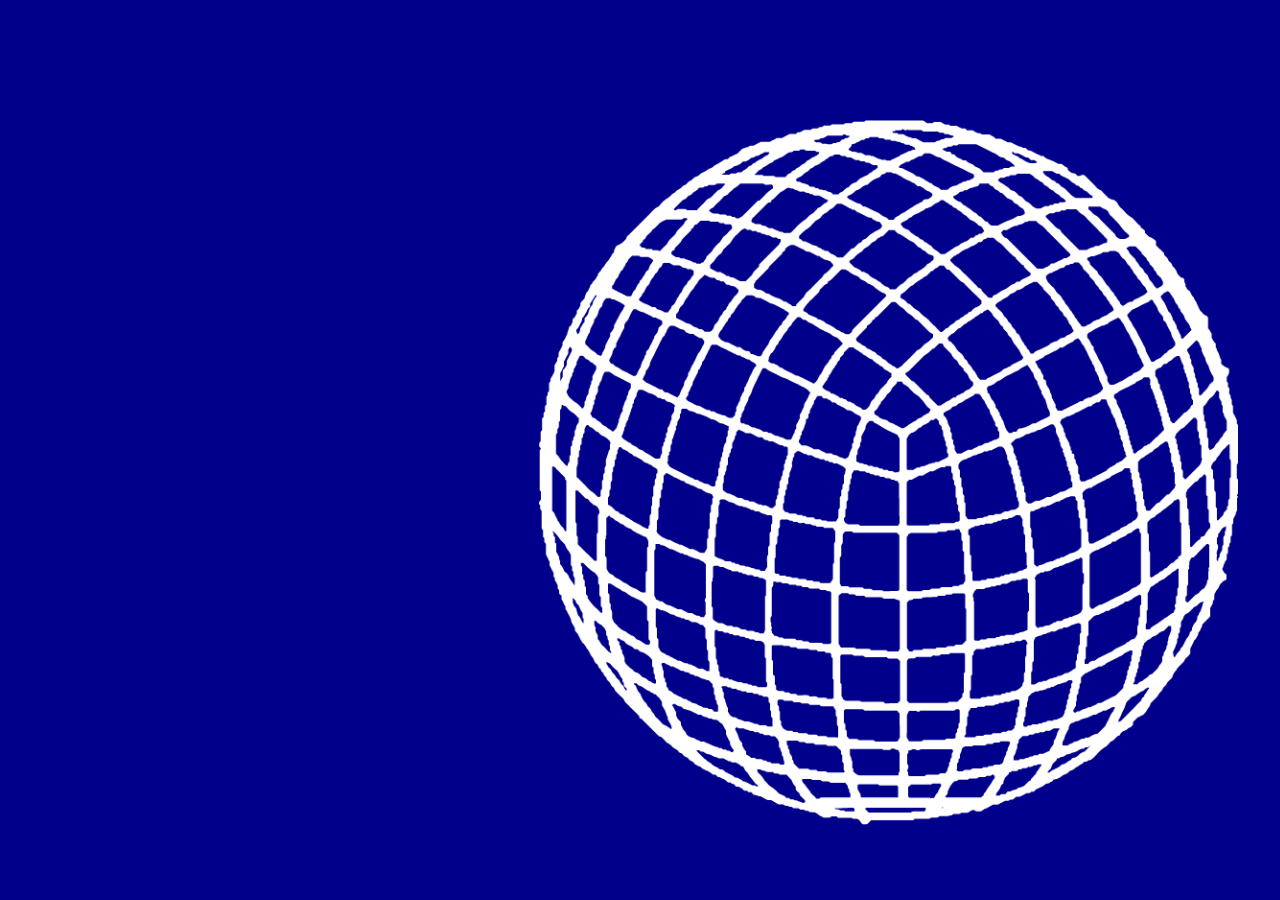
<file: live2.html>
<!DOCTYPE html>
<html>
  <head>
    <meta name="viewport" content="width=device-width, initial-scale=1.0">
    <link rel="stylesheet" type="text/css" href="live2.css" />

    <title>LIVE ROOM</title>
  </head>
  <body>
      

    <div class="globe">
        <img src="globe.png" alt="globe" width="700px">
      </div>
</file>
<file: live2.css>
body{
   
    background-color: darkblue;
   
}


.globe{
    margin-left:530px;
    margin-top:120px;
</file>
